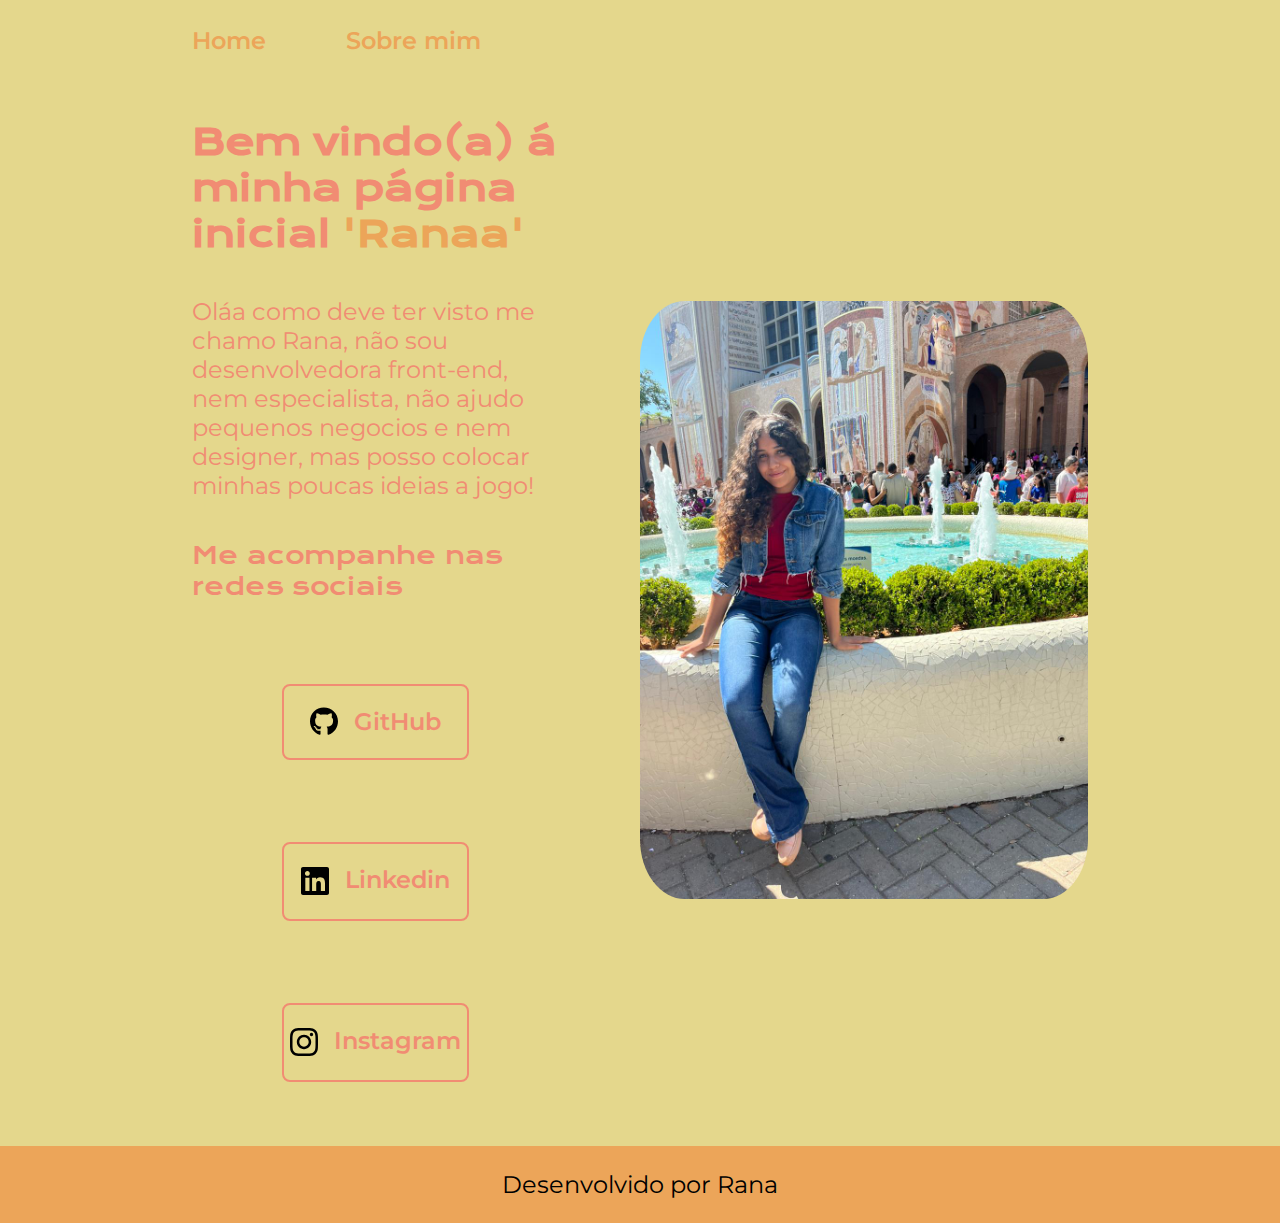
<file: index.html>
<!DOCTYPE html>
<html lang="pt-br">
<head>
    <meta charset="UTF-8">
    <meta http-equiv="X-UA-Compatible" content="IE=edge">
    <meta name="viewport" content="width=device-width, initial-scale=1.0">
    <title>Portifolio</title>
    <link rel="stylesheet" href="./style/style.css">
</head>

<body>
    <header class="cabecalho">
        <nav class="cabecalho_menu">
            <a class="cabecalho_menu_link" href="./about.html"> Home </a>
            <a class="cabecalho_menu_link"> Sobre mim </a>
        </nav>
    </header>
    <main class="apresentacao">
        <section class="apresentacao_conteudo">
            <h1 class="apresentacao_conteudo_titulo">
                Bem vindo(a) á minha página inicial
                <strong class="titulo-destaque">'Ranaa'
                </strong></h1>
                <p class="apresentacao_conteudo_paragrafo">
                Oláa como deve ter visto me chamo Rana, não sou desenvolvedora
                front-end, nem especialista, não ajudo pequenos negocios 
                e nem designer, mas posso colocar minhas poucas ideias a jogo!</p>
                
                <div class="apresentacao_links">
                    <h2 class="apresentacao_links_subtitulo">Me acompanhe nas redes sociais </h2>
                    <a class="apresentacao_links_link" href=""> 
                        <img src="./assets/github-brands-solid.svg" class="git"> GitHub
                    </a>
                    <a class="apresentacao_links_link" href=""> 
                        <img src="./assets/linkedin-brands-solid.svg" class="link"> Linkedin
                    </a>
                    <a class="apresentacao_links_link" href=""> 
                        <img src="./assets/instagram-brands-solid.svg" class="insta"> Instagram
                    </a>
                </div>

        </section>
    
        <img class="apresentacao_imagem" src="./assets/IMG-20231217-WA0059.jpg" alt="foto da Rana">
     
    </main>
    <footer class="rodape">
        <p>Desenvolvido por Rana</p>
    </footer>

</body>
</html>
</file>
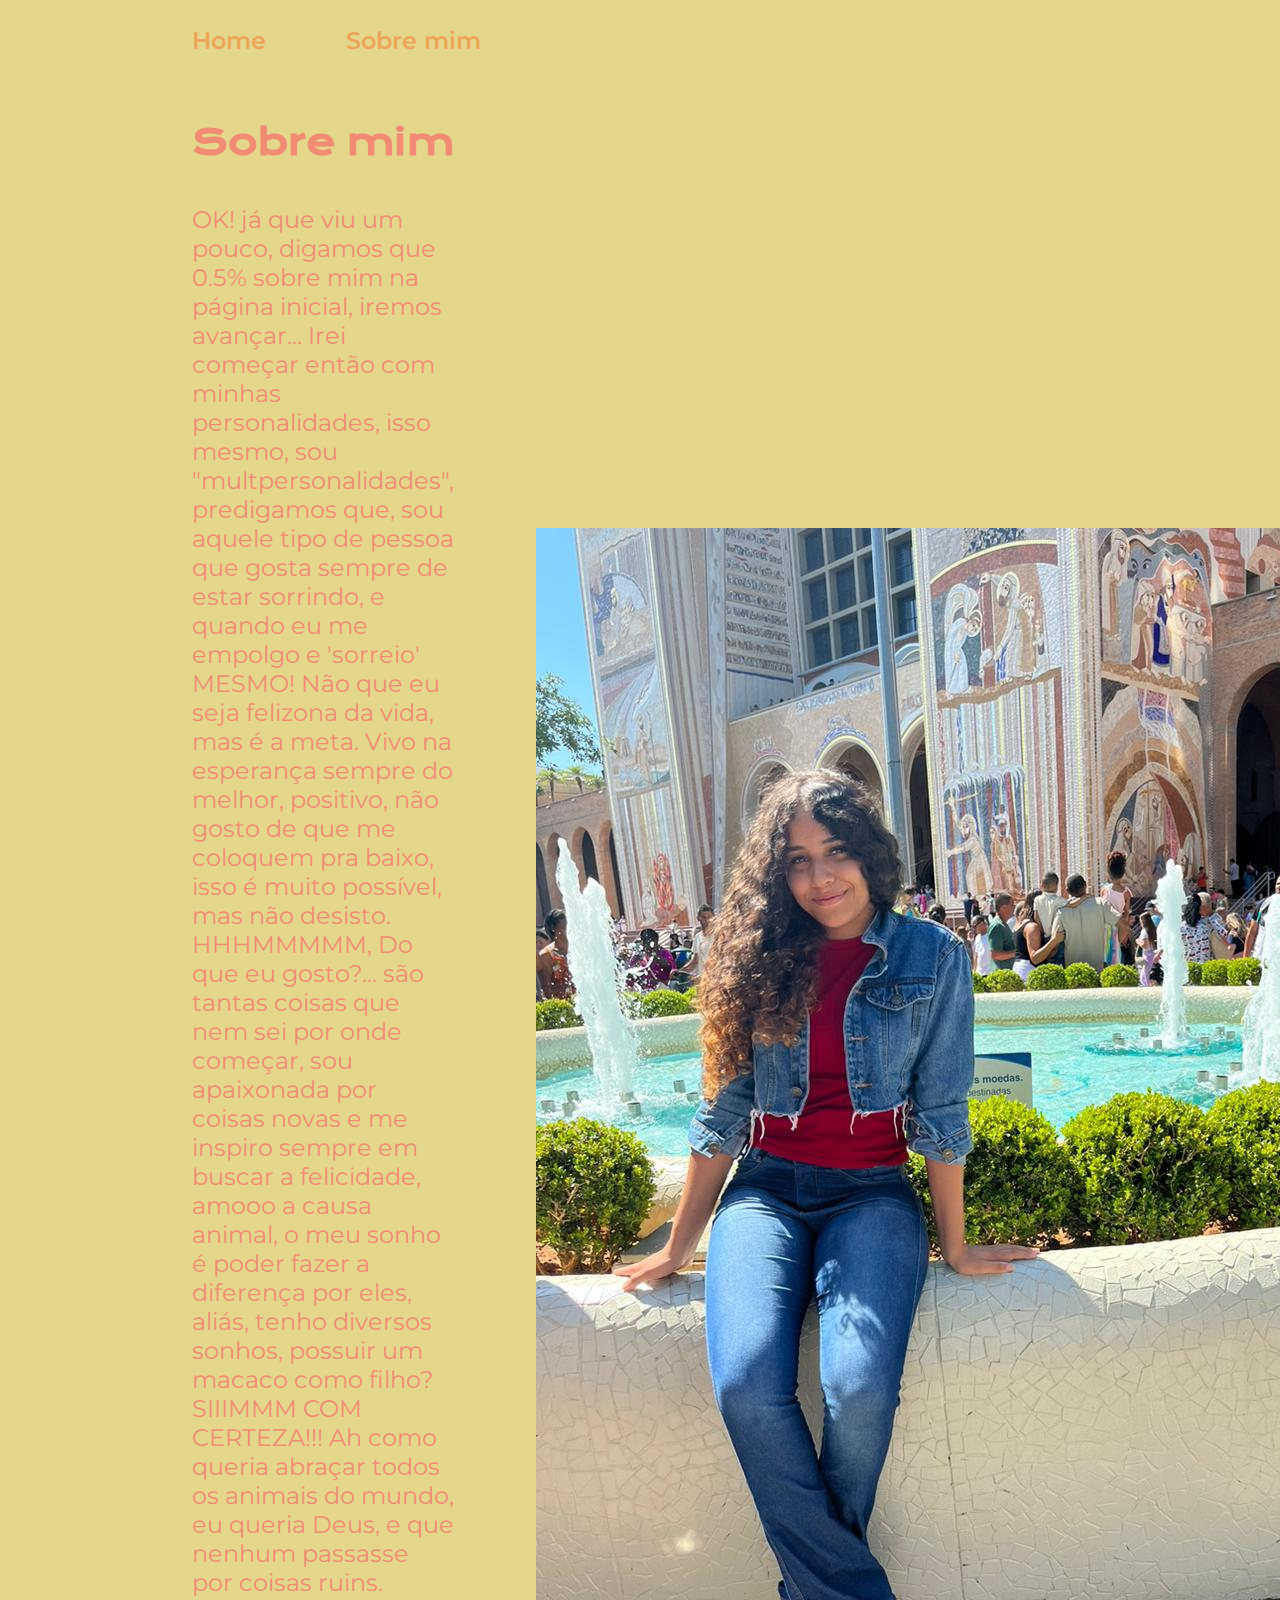
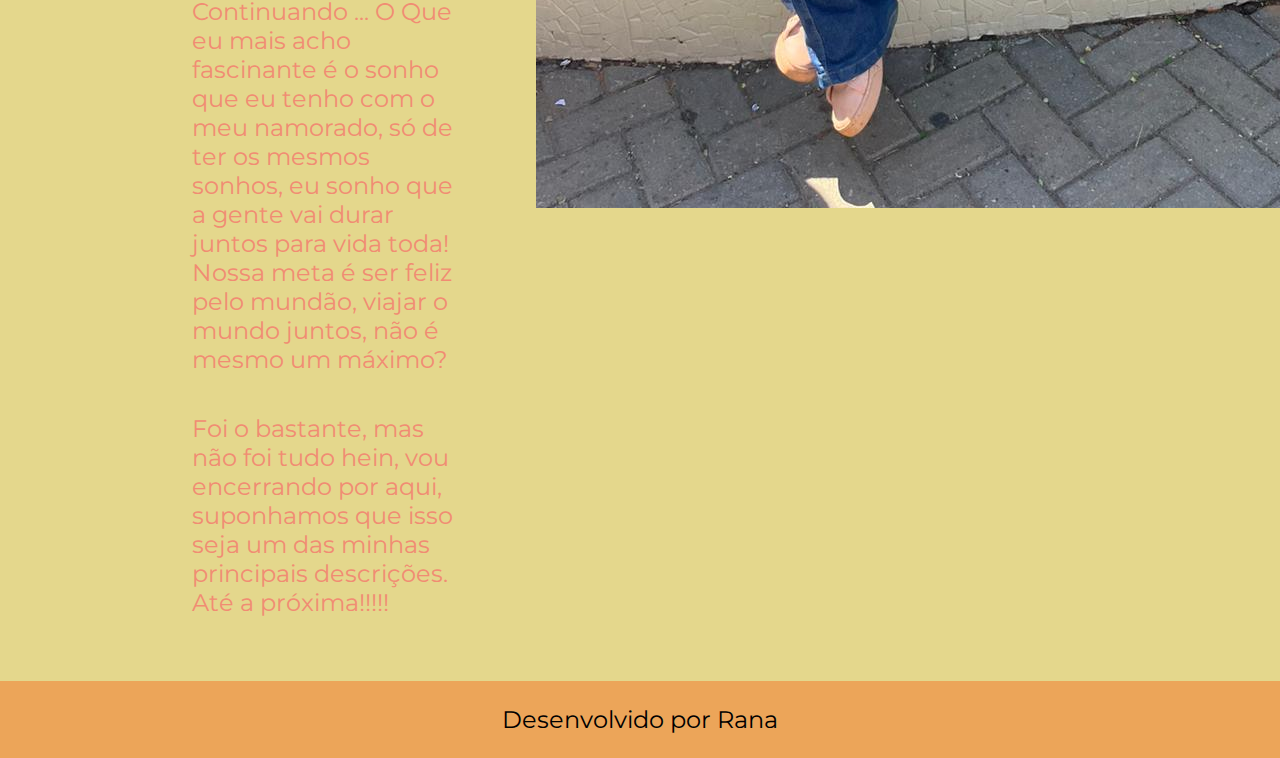
<file: about.html>
<!DOCTYPE html>
<html lang="pt-br">
<head>
    <meta charset="UTF-8">
    <meta name="viewport" content="width=device-width, initial-scale=1.0">
    <title>Sobre mim</title>
    <link rel="stylesheet" href="./style/style.css">
</head>

<body>
    <header class="cabecalho">
        <nav class="cabecalho_menu">
            <a class="cabecalho_menu_link" href="./index.html"> Home </a>
            <a class="cabecalho_menu_link" href="./about.html"> Sobre mim </a>
        </nav>
    </header>
    <main class="apresentacao">
        <section class="apresentacao_conteudo">
            <h1 class="apresentacao_conteudo_titulo">Sobre mim </h1>
            <p class="apresentacao_conteudo_paragrafo">
                OK! já que viu um pouco, digamos que 0.5% sobre mim na página inicial, iremos avançar...
                Irei começar então com minhas personalidades, isso mesmo, sou "multpersonalidades", predigamos que,
                sou aquele tipo de pessoa que gosta sempre de estar sorrindo, e quando  eu me empolgo e 'sorreio' MESMO!
                Não que eu seja felizona da vida, mas é a meta. Vivo na esperança sempre do melhor, positivo, não gosto de que me coloquem pra baixo,
                isso é muito possível, mas não desisto.
                HHHMMMMM, Do que eu gosto?... são tantas coisas que nem sei por onde começar, sou apaixonada por coisas novas e me inspiro sempre em buscar a felicidade,
                amooo a causa animal, o meu sonho é poder fazer a diferença por eles, aliás, tenho diversos sonhos, possuir um macaco como filho? SIIIMMM COM CERTEZA!!!
                Ah como queria abraçar todos os animais do mundo, eu queria Deus, e que nenhum passasse por coisas ruins.
                Continuando ... O Que eu mais acho fascinante é o sonho que eu tenho com o meu namorado, só de ter os mesmos sonhos, eu sonho que a gente vai durar juntos 
                para vida toda! Nossa meta é ser feliz pelo mundão, viajar o mundo juntos, não é mesmo um máximo? 
        
            </p>
            <p class="apresentacao_conteudo_paragrafo">
                Foi o bastante, mas não foi tudo hein, vou encerrando por aqui, suponhamos que isso seja um das minhas principais descrições. Até a próxima!!!!!
            </p>
        </section>
        <img src="./assets/IMG-20231217-WA0059.jpg" alt="Foto da Ranaa" class="foto">
    </main>


    <footer class="rodape">
        <p>Desenvolvido por Rana</p>
    </footer>


</body>

</html>
</file>
<file: style/style.css>
@import url('https://fonts.googleapis.com/css2?family=Krona+One&family=Montserrat:ital,wght@0,100..900;1,100..900&display=swap');
:root {
    --cor-primaria: #e4d78c;
    --cor-secundaria: #f18c73;
    --cor-terciaria: #eca559;

    --fonte-primaria: 'Krona One', sans-serif;
    --fonte-secundaria: 'Montserrat', sans-serif;
}

* {
    margin: 0;
    padding: 0;
    
}

body {
    /*height: 100vh;*/
    box-sizing: border-box;
    background-color: var(--cor-primaria);
    color: var(--cor-secundaria);
}

.titulo-destaque {
    color: var(--cor-terciaria);
}

.cabecalho {
    padding: 2% 0% 0% 15%;
}

.cabecalho_menu {
    display: flex;
    gap:80px;

}

.cabecalho_menu_link {
    font-family: var(--fonte-secundaria);
    font-size: 1.5rem;
    font-weight: 600;
    color: var(--cor-terciaria);
    text-decoration: none;
}

.apresentacao {
    padding: 5% 15%;
    display: flex;
    align-items: center;
    justify-content: space-between;
    gap: 82px;
}
.apresentacao_conteudo {
    width: 50%;
    display: flex;
    flex-direction: column;
    gap: 40px;
}

.apresentacao_conteudo_titulo {
    font-size: 2.25rem;
    font-family: var(--fonte-primaria);
}

.apresentacao_conteudo_paragrafo {
    font-size: 1.5rem;
    font-family: var(--fonte-secundaria);
}

.apresentacao_links {
    display: flex;
    flex-direction: column;
    align-items: center;
    justify-content: space-between;
    gap: 82px;
    

}

.apresentacao_links_subtitulo {
    font-family: var(--fonte-primaria);
    font-weight: 400;
    font-size: 1.5rem;
}

.apresentacao_links_link {
    display: flex;
    justify-content: center;
    gap: 16px;
    border: 2px solid var(--cor-secundaria);
    width: 50%;
    text-align: center;
    border-radius: 8px;
    font-size: 1.5rem;
    font-weight: 600;
    padding: 21.5px 0;
    text-decoration: none;
    color: var(--cor-secundaria);
    font-family: var(--fonte-secundaria);
    overflow: hidden;
    transition:  all 0.3s ease;
    

}

.apresentacao_links_link:hover {
    background-color: var(--cor-terciaria);
    color:var(--cor-primaria);
    box-shadow: 0 8x 15px #ffbbbb(0, 0, 0, 0, 2 );
    transform: scale(1.10);
    
}

.rodape {
    color:black;
    background-color: var(--cor-terciaria);
    padding: 24px;
    text-align: center;
    font-family: var(--fonte-secundaria);
    font-size: 1.5rem;
    font-size: 400;
    
}

.apresentacao_imagem {
    width: 50%;
    border-radius: 10%;
    
}

.insta {
    max-width: 28px;
}

.git {
    max-width: 28px;
}

.link {
    max-width: 28px;
}

@media (max-width: 1200px){
    .cabecalho{
        padding: 10%;

    }

    .cabecalho_menu{
        justify-content: center;

    }

    .apresentacao{
        flex-direction: column-reverse;
        padding: 5%;
    }

    .apresentacao_conteudo{
        width: auto;
    }
}
</file>
